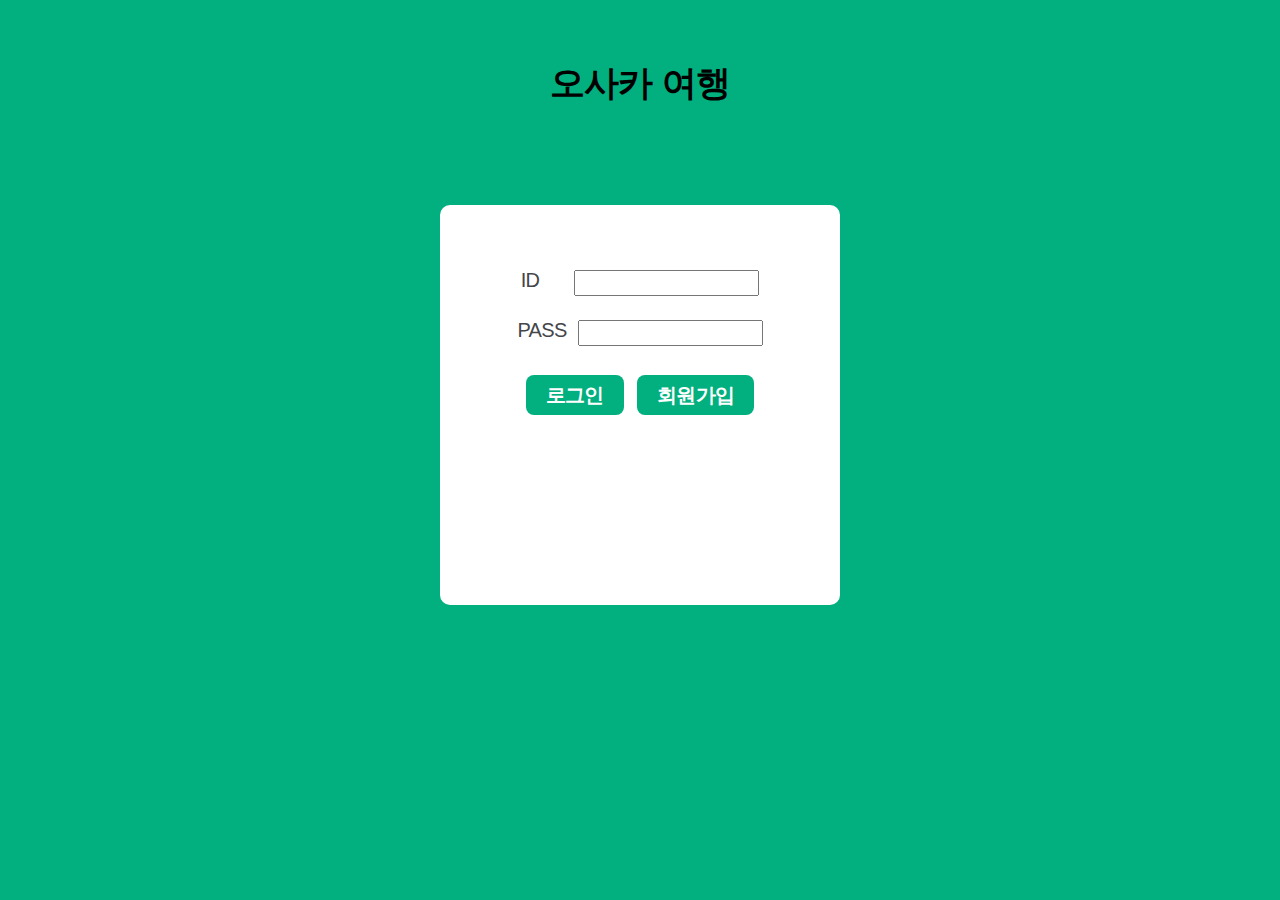
<file: login.htm>
<!doctype html>
<html lang="ko">
<head>
<title></title>
<meta charset="utf-8">

<meta http-equiv="Content-Security-Policy" content="default-src *; style-src 'self' 'unsafe-inline'; script-src 'self' 'unsafe-inline' 'unsafe-eval'">

<meta name="msapplication-tap-highlight" content="no">
<meta name="viewport" content="user-scalable=no, initial-scale=1, maximum-scale=1.0, minimum-scale=1.0, width=device-width, viewport-fit=cover">
<meta name="color-scheme" content="light dark">
<link rel="stylesheet" href="css/style.css">
<script src="js/jquery.min.js"></script>

</head>
<!-- <script>
	$('body').ready( function() {
		window.setTimeout(() => {
			$( 'body' ).removeClass( 'fade' );
      	}, 800); 
      });
</script> -->
<body class="app_index">
	
<header>
	<div class="wrap">
		<h1 id="docTitle"></h1>
	</div>
</header>

<div id="content" class="content">
	<div class="wrap">	
		<div class="login_box">
            <div class="id_box">
                <span style="margin-right: 35px; line-height: 50px;">ID</span><span><input type="text"></span>
            </div>
            <div class="pass_box">
                <span style="margin-right: 11px; line-height: 50px;">PASS</span><span><input type="password"></span>
            </div>
            <div class="btn_box">
                <a href="#" class="login_btn">로그인</a>
                <a href="#" class="login_btn">회원가입</a>
            </div>
        </div>
	<div>
</div>

<script src="js/app.common.js"></script>
<script src="db/memberList.js"></script>
<script>
let isId = false;
let isPass = false;

    $('.btn_box > a:first-child').click(function() {
        let id = $('.id_box>span>input').val();
        let pass = $('.pass_box>span>input').val()
        console.log(id, pass)
            for(let i = 0; i < getMembers.length; i++) {
            let data = getMembers[i];
            let user_id = data[0];
            let user_pass = data[1];
            if(user_id === id) {
                isId = true;
            }
            if(user_pass === pass) {
                isPass = true;
            }
        }
        console.log(isId, isPass)
        // 로그인
        if(isId === true && isPass === true) {
                location.href = "index.htm";
        }

        // 로그인 값 판단
        if(!isId) alert('아이디를 확인해주세요.')
        if(!isPass) alert('비밀번호를 확인해주세요.')

        window.localStorage.setItem('login', 'true');
    })

    

    
</script>
</body>
</html>
</file>
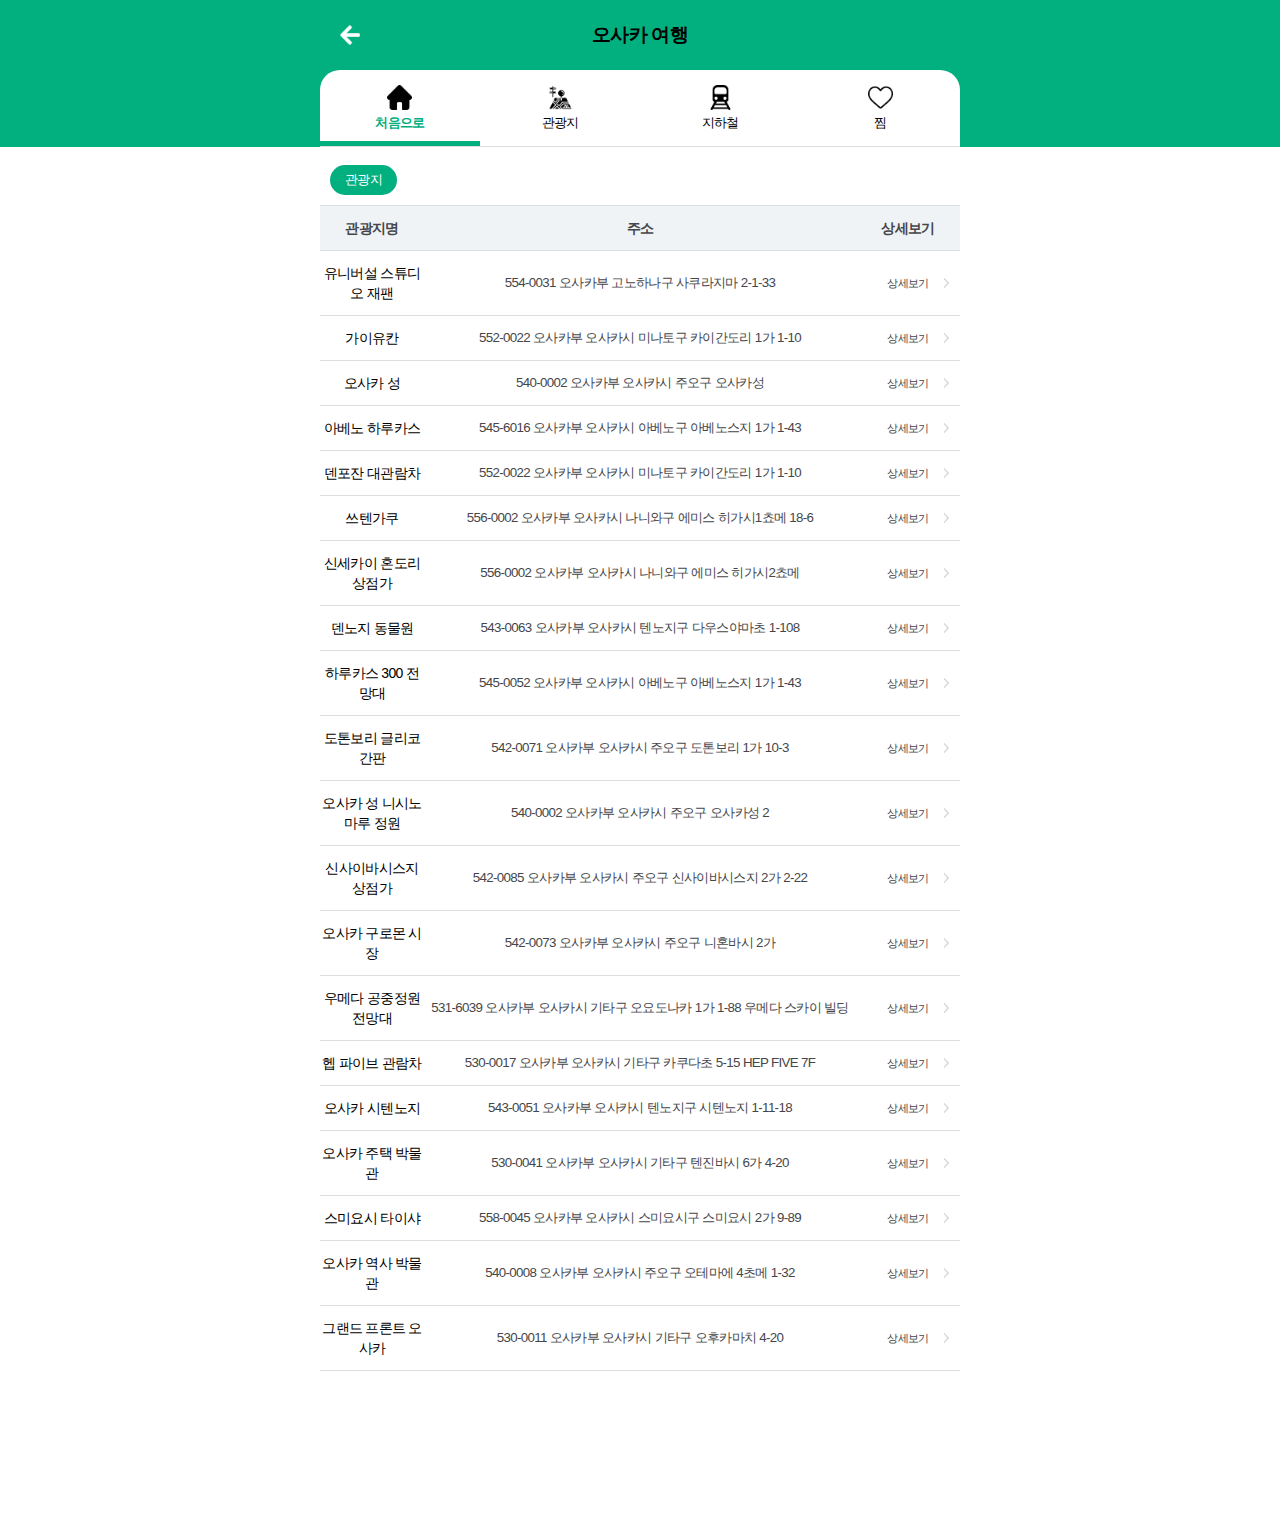
<file: m1.htm>
<!doctype html>
<html lang="ko">
<head>
<title></title>
<meta charset="utf-8">

<meta http-equiv="Content-Security-Policy" content="default-src *; style-src 'self' 'unsafe-inline'; script-src 'self' 'unsafe-inline' 'unsafe-eval'">

<meta name="msapplication-tap-highlight" content="no">
<meta name="viewport" content="user-scalable=no, initial-scale=1, maximum-scale=1.0, minimum-scale=1.0, width=device-width, viewport-fit=cover">
<meta name="color-scheme" content="light dark">
<link rel="stylesheet" href="css/style.css">
<script src="js/jquery.min.js"></script>
</head>

<body class>

<header>
	<div class="wrap">
		<h1 id="docTitle"></h1>
		<a href="#" class="Left"><img src="img/arrow_left.png" alt="back" onClick="javascript:history.back(-1);"></a>
	</div>

	<nav>
		<ul class="wrap">
			<li id="menuOn_0"><a href="index.htm" id="appMenu0"><img src="img/home.png">처음으로</a></li>
			<li id="menuOn_1"><a href="m1.htm?menu=1" id="appMenu1"><img src="img/tour.png">관광지</a></li>
			<li id="menuOn_2"><a href="m2.htm?menu=2" id="appMenu2"><img src="img/subway.png">지하철</a></li>
			<li id="menuOn_3"><a href="m3.htm?menu=3" id="appMenu3"><img src="img/like.png">찜</a></li>
		</ul>
	</nav>
</header>

<div id="content" class="content">
	<div class="wrap">
		<h2>관광지</h2>

		<div id="m_content" class="m_content">
			<table class="m1_title">
				<tr>
					<td class="bus_num">관광지명</td>
					<td class="bus_info">주소</td>
					<td class="bus_view">상세보기</td>
				</tr>
			</table>

			<div id="BusContent">

			<!-- <a id="cont1" href="#">
				<table class="m1_list">
					<tr>
						<td class="bus_num">급행1</td>
						<td class="bus_info">안동터미널 <img src="img/arrow.png"> 경북도청</td>
						<td class="bus_view">상세보기</td>
					</tr>
				</table>
			</a>

			<a id="cont2" href="#">
				<table class="m1_list">
					<tr>
						<td class="bus_num">순환1</td>
						<td class="bus_info">안동터미널 <img src="img/arrow.png"> 안동터미널</td>
						<td class="bus_view">상세보기</td>
					</tr>
				</table>
			</a>

			<a id="cont3" href="#">
				<table class="m1_list">
					<tr>
						<td class="bus_num">순환2</td>
						<td class="bus_info">안동터미널 <img src="img/arrow.png"> 안동터미널</td>
						<td class="bus_view">상세보기</td>
					</tr>
				</table>
			</a> -->

			</div>

		</div>

	<div>
</div>

<script src="js/app.common.js"></script>
<script src="db/RouteList.js"></script>
<!-- <script src="js/pageTransition.js"></script> -->

<script>
// pageTransition($('a'));
console.log($('a'));
var busContent = "";
var Cnt = 0;
console.log(menu)

for(var i=0; i < getRouteList.length; i++) {

	var Data = getRouteList[i];
	var routeId = Data[0];
	var name = Data[1];
	var lat = Data[2];
	var lon = Data[3];
	var address = Data[4];
	var fee = Data[5];
	var img = Data[6];
	var like = Data[7];

		busContent  += '<a id="' + routeId + '" href="m1_1.htm?menu=' + menu + '&routeid=' + routeId + '" data-ajax="false">'
						+  '<table class="m1_list">'
						+  '<tr>'
						+  '  <td class="bus_num">' + name + '</td>'
						+  '  <td class="bus_info">' + address + '</td>'
						+  '  <td class="bus_view">상세보기</td>'
						+  '</tr>'
						+  '</table>'
						+  '</a>';

	Cnt++;
}

console.log(getRouteList[menu]);

// 데이터 개수가 1개 이상이면 html 초기화후 데이터를 집어넣어라
if (Cnt > 0) {
	$('#BusContent').html("");
	$('#BusContent').html(busContent);
}
// $(body).classList.add("reveal");
</script>

</body>
</html>
</file>
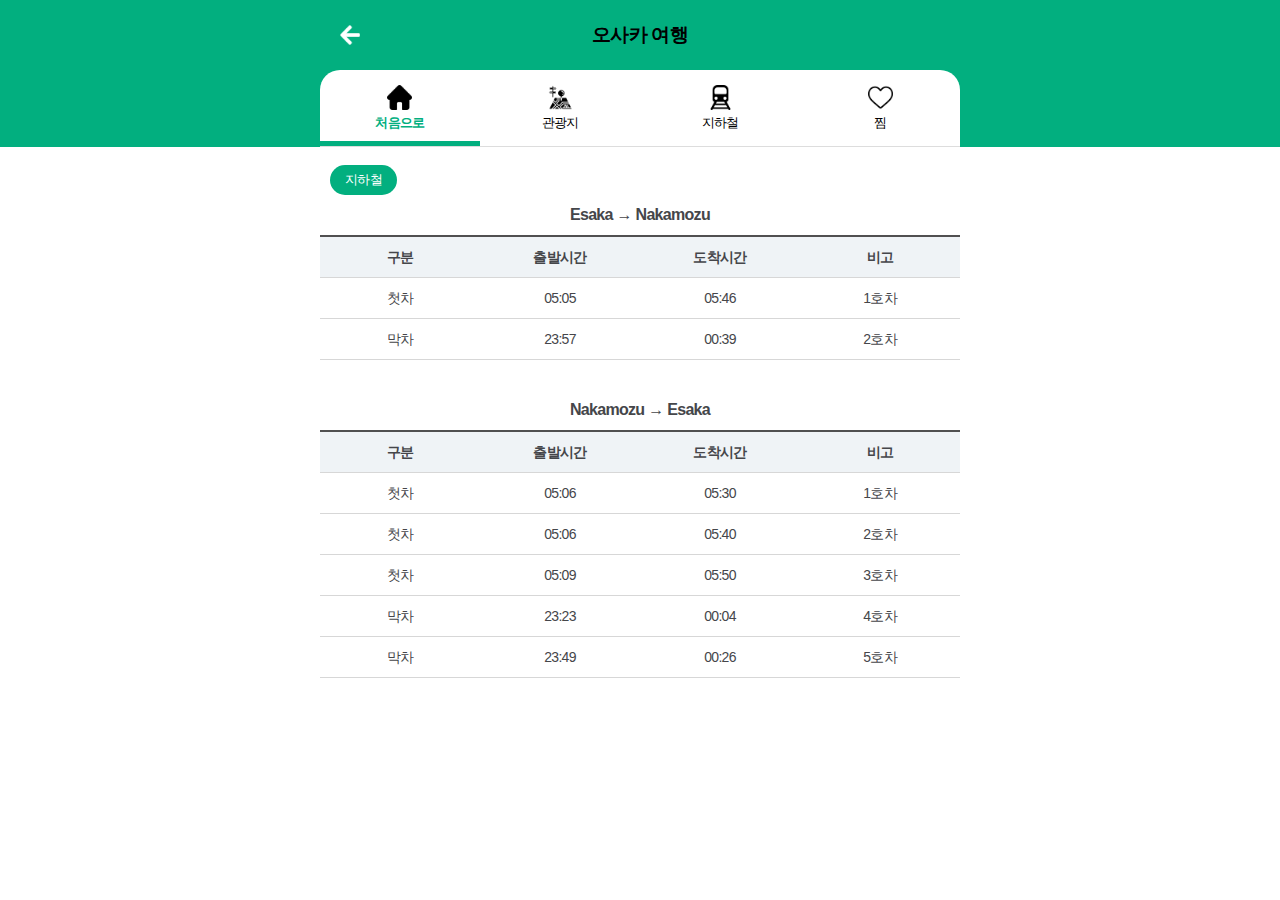
<file: m2.htm>
<!doctype html>
<html lang="ko">
<head>
<title></title>
<meta charset="utf-8">

<meta http-equiv="Content-Security-Policy" content="default-src *; style-src 'self' 'unsafe-inline'; script-src 'self' 'unsafe-inline' 'unsafe-eval'">

<meta name="msapplication-tap-highlight" content="no">
<meta name="viewport" content="user-scalable=no, initial-scale=1, maximum-scale=1.0, minimum-scale=1.0, width=device-width, viewport-fit=cover">
<meta name="color-scheme" content="light dark">
<link rel="stylesheet" href="css/style.css">
<script src="js/jquery.min.js"></script>
</head>

<body>

<header>
	<div class="wrap">
		<h1 id="docTitle"></h1>
		<a href="#" class="Left"><img src="img/arrow_left.png" alt="back" onClick="javascript:history.back(-1);"></a>
	</div>

	<nav>
		<ul class="wrap">
			<li id="menuOn_0"><a href="index.htm" id="appMenu0"><img src="img/home.png">처음으로</a></li>
			<li id="menuOn_1"><a href="m1.htm?menu=1" id="appMenu1"><img src="img/tour.png">관광지</a></li>
			<li id="menuOn_2"><a href="m2.htm?menu=2" id="appMenu2"><img src="img/subway.png">지하철</a></li>
			<li id="menuOn_3"><a href="m3.htm?menu=3" id="appMenu3"><img src="img/like.png">찜</a></li>
		</ul>
	</nav>
</header>

<div id="content" class="content">
	<div class="wrap">
		<h2>지하철</h2>

		<div id="m_content" class="m_content">

			<div id="BusContent"></div>

		</div>

	<div>
</div>

<script src="js/app.common.js"></script>
<script src="db/IntBusList.js"></script>

<script>
$('#BusContent').html("");

var busContent = "";

for(var i=0; i < getIntBusKey.length; i++) {
// 정렬, 노선Key, 출발지, 도착지

	var Data = getIntBusKey[i];
	var routeId = Data[0];
	var stStationNm = Data[1];
	var edStationNm = Data[2];

	busContent  = '<table class="m2_timetable">'
					+  '<caption>' + stStationNm + ' → ' + edStationNm + '</caption>'
					+  '<thead>'
					+  '  <tr>'
					+  '    <th>구분</td>'
					+  '    <th>출발시간</td>'
					+  '    <th>도착시간</td>'
					+  '    <th>비고</td>'
					+  '  </tr>'
					+  '</thead>'
					+  '<tbody>';


	for(var j=0; j < getIntBusList.length; j++) {
		var Data2 = getIntBusList[j];

		var routeId2         = Data2[0];
		var startvehicletime = Data2[1];
		var endvehicletime   = Data2[2];
		var memo             = Data2[3];
		var type 			 = Data2[4];

		if (routeId != routeId2) {
			continue;
		}

		busContent  += '<tr>'
						+  '<td>' + type + '</td>'
						+  '<td>' + startvehicletime + '</td>'
						+  '<td>' + endvehicletime + '</td>'
						+  '<td>' + memo + '</td>'
						+  '</tr>';

	}

	busContent  += '</tbody>'
					+  '</table>';

	$('#BusContent').append(busContent);

}

</script>

</body>
</html>
</file>
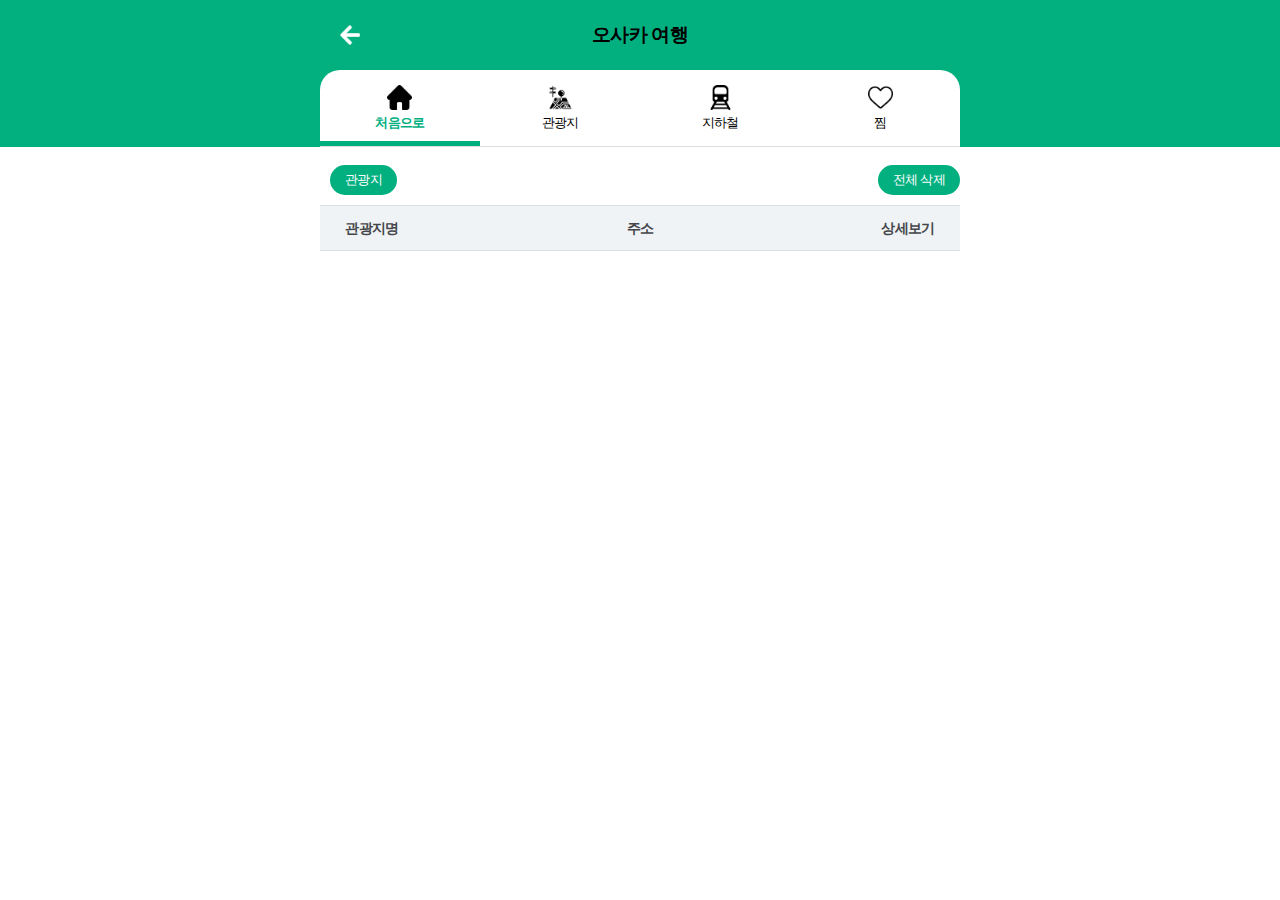
<file: m3.htm>
<!doctype html>
<html lang="ko">
<head>
<title></title>
<meta charset="utf-8">

<meta http-equiv="Content-Security-Policy" content="default-src *; style-src 'self' 'unsafe-inline'; script-src 'self' 'unsafe-inline' 'unsafe-eval'">

<meta name="msapplication-tap-highlight" content="no">
<meta name="viewport" content="user-scalable=no, initial-scale=1, maximum-scale=1.0, minimum-scale=1.0, width=device-width, viewport-fit=cover">
<meta name="color-scheme" content="light dark">
<link rel="stylesheet" href="css/style.css">
<script src="js/jquery.min.js"></script>
</head>

<body>

<header>
	<div class="wrap">
		<h1 id="docTitle"></h1>
		<a href="#" class="Left"><img src="img/arrow_left.png" alt="back" onClick="javascript:history.back(-1);"></a>
	</div>

	<nav>
		<ul class="wrap">
			<li id="menuOn_0"><a href="index.htm" id="appMenu0"><img src="img/home.png">처음으로</a></li>
			<li id="menuOn_1"><a href="m1.htm?menu=1" id="appMenu1"><img src="img/tour.png">관광지</a></li>
			<li id="menuOn_2"><a href="m2.htm?menu=2" id="appMenu2"><img src="img/subway.png">지하철</a></li>
			<li id="menuOn_3"><a href="m3.htm?menu=3" id="appMenu3"><img src="img/like.png">찜</a></li>
		</ul>
	</nav>
</header>

<div id="content" class="content">
	<div class="wrap">
		<h2>관광지</h2>
		<h2 class="reset" style="float: right;"><a href="m3.htm?menu=3" style="color: white;"> 전체 삭제</a></h2>
		<div id="m_content" class="m_content">
			<table class="m1_title">
				<tr>
					<td class="bus_num">관광지명</td>
					<td class="bus_info">주소</td>
					<td class="bus_view">상세보기</td>
				</tr>
			</table>

			<div id="BusContent">

			<!-- <a id="cont1" href="#">
				<table class="m1_list">
					<tr>
						<td class="bus_num">급행1</td>
						<td class="bus_info">안동터미널 <img src="img/arrow.png"> 경북도청</td>
						<td class="bus_view">상세보기</td>
					</tr>
				</table>
			</a>

			<a id="cont2" href="#">
				<table class="m1_list">
					<tr>
						<td class="bus_num">순환1</td>
						<td class="bus_info">안동터미널 <img src="img/arrow.png"> 안동터미널</td>
						<td class="bus_view">상세보기</td>
					</tr>
				</table>
			</a>

			<a id="cont3" href="#">
				<table class="m1_list">
					<tr>
						<td class="bus_num">순환2</td>
						<td class="bus_info">안동터미널 <img src="img/arrow.png"> 안동터미널</td>
						<td class="bus_view">상세보기</td>
					</tr>
				</table>
			</a> -->

			</div>

		</div>

	<div>
</div>

<script src="js/app.common.js"></script>
<script src="db/RouteList.js"></script>

<script>
var busContent = "";
var Cnt = 0;
console.log(menu)
// const val = window.localStorage.getItem('mark')

    
for(var i=0; i < getRouteList.length; i++) {
    var val = window.localStorage.getItem('mark' + (i+1));
    if(val == 1) {
        console.log(val)
        var Data = getRouteList[i];
        var routeId = Data[0];
        var name = Data[1];
        var lat = Data[2];
        var lon = Data[3];
        var address = Data[4];
        var fee = Data[5];
        var img = Data[6];
        var like = Data[7];

        busContent  += '<a id="' + routeId + '" href="m1_1.htm?menu=' + menu + '&routeid=' + routeId + '" data-ajax="false">'
                    +  '<table class="m1_list">'
                    +  '<tr>'
                    +  '  <td class="bus_num">' + name + '</td>'
                    +  '  <td class="bus_info">' + address + '</td>'
                    +  '  <td class="bus_view">상세보기</td>'
                    +  '</tr>'
                    +  '</table>'
                    +  '</a>';
        Cnt++;
    } 
}


console.log(localStorage)


// 데이터 개수가 1개 이상이면 html 초기화후 데이터를 집어넣어라
if (Cnt > 0) {
	$('#BusContent').html("");
	$('#BusContent').html(busContent);
}

$('.reset').click(function() {
	window.localStorage.clear();
})

</script>

</body>
</html>
</file>
<file: css/style.css>
/* iOS 상단 여백
header {padding-top:60px !important;}
.content {margin-top:180px !important;}
/* iOS 상단 여백 */

// iOS 11.0 버전
constant(safe-area-inset-top)
constant(safe-area-inset-right)
constant(safe-area-inset-bottom)
constant(safe-area-inset-left)
// iOS 11.2 이상
env(safe-area-inset-top)
env(safe-area-inset-right)
env(safe-area-inset-bottom)
env(safe-area-inset-left)


body,div,dl,dt,dd,ul,ol,li,h1,h2,h3,h4,h5,h6,form,fieldset,p,input {
  margin: 0;
  padding: 0;
  text-shadow: none;
}
img,
fieldset,
iframe {
  max-width: 100%;
  margin: 0;
  border: 0 solid transparent;
  vertical-align: top;
}
ul li {
  list-style: none;
}
em,
address {
  font-style: normal;
}
hr,
button img {
  border: 0;
}
button {
  margin: 0;
  padding: 0;
  border: 0;
  background: none;
}
*:first-child + html img {
  margin-right: -1px;
}

body {
  background-color: #fff;
  opacity: 1;
  transition-duration: 1s;
  transition-property: opacity;
}

body.fade {
  opacity: 0;
}

body,
table,
tr,
td,
div,
form,
textarea {
  font-family: "나눔고딕", "NanumGothic", "NanumGothicWeb", "맑은 고딕",
    "Malgun Gothic", "돋움", dotum, Helvetica, sans-serif;
  font-size: 14px;
  color: #45464a;
  letter-spacing: -0.05em;
  margin: 0px;
  padding: 0px;
  line-height: 20px;
}

/* link*/
a {
  text-decoration: none;
}
a,
a:link,
a:visited,
a:hover,
a:active,
a:focus {
  text-decoration: none;
  color: #555;
}

.wrap {
  clear: both;
  display: block;
  overflow: hidden;
  width: 100%;
  max-width: 640px;
  margin: 0 auto;
}

.login_box {
  /* position: relative; */
  margin: 0 auto;
  width: 400px;
  height: 400px;
  border-radius: 10px;
  background-color: white;
}

.login_box .id_box {
  display: inline-block;
  width: 300px;
  height: 50px;
  /* background-color: red; */
  margin: 0 auto;
  margin-top: 50px;
}

.login_box .id_box > span {
  margin-top: 10px;
  font-size: 20px;
}

.login_box .id_box > span > input {
  display: inline-block;
  height: 20px;
  line-height: 50px;
}

.login_box .pass_box {
  display: inline-block;
  width: 300px;
  height: 50px;
  /* background-color: red; */
  margin: 0 auto;
  /* margin-top: 5px; */
}

.login_box .pass_box > span {
  margin-top: 10px;
  font-size: 20px;
}

.login_box .pass_box > span > input {
  display: inline-block;
  height: 20px;
  line-height: 50px;
}

.login_box .btn_box {
  margin-top: 20px;
}

.login_box .btn_box .login_btn {
  display: inline-block;
  padding: 10px 20px;
  border: none;
  color: #fff;
  margin: 0 5px;
  font-size: 20px;
  font-weight: 600;
  border-radius: 8px;
  background-color: #02af7f;
  cursor: pointer;
}

.Left {
  float: left;
}
.Right {
  float: right;
}

/* 헤더 */
header {
  float: left;
  position: fixed;
  z-index: 99;
  width: 100%;
  padding-top: 20px;
  background-color: #02af7f;
}
header a {
  color: #555;
}
header .Left,
header .Right {
  position: relative;
  top: -25px;
  margin: 0 20px;
}
header h1 {
  clear: both;
  display: block;
  overflow: hidden;
  width: 100%;
  padding: 0;
  margin: 5px auto;
  font-size: 14pt;
  color: black;
  text-align: center;
}
header img {
  width: 20px;
}

/* 내비게이션 */
nav {
  clear: both;
  display: block;
  overflow: hidden;
  width: 100%;
  max-width: 640px;
  margin: 0 auto;
  border-top-left-radius: 20px;
  border-top-right-radius: 20px;
  border-bottom: 1px solid #ddd;
  background-color: #fff;
}
nav ul {
  padding: 0;
  margin: 0;
}
nav ul li {
  display: inline-block;
  float: left;
  width: 25%;
  text-align: center;
}
nav ul li a {
  display: inline-block;
  padding: 10px 0 8px 0;
  font-size: 10pt;
  color: #000 !important;
}
nav ul li img {
  display: block;
  width: 25px;
  margin: 5px auto 3px auto;
  text-align: center;
}
nav ul li.on {
  border-bottom: 5px solid #02af7f;
}
nav ul li.on a {
  font-weight: 600;
  color: #02af7f !important;
}

/* 콘텐츠 영역 */
.content {
  float: left;
  width: 100%;
  padding-bottom: 150px;
  margin-top: 145px;
}

.content h2 {
  float: left;
  padding: 5px 15px;
  margin: 20px 0 10px 10px;
  font-size: 10pt;
  font-weight: 400;
  color: #fff;
  border-radius: 30px;
  background-color: #02af7f;
}

/* 폰트 컬러 */
.font_blue {
  color: #0066ff;
}
.font_gray {
  color: #888;
}
.font_green {
  color: #0db100;
}
.font_red {
  color: #ff3333;
}

/* index.htm */
.app_index {
  background-color: #02af7f;
}
.app_index header,
.app_index .content {
  padding-top: 60px;
}
.app_index header h1 {
  font-size: 26pt;
  line-height: 36px;
}
.app_index .content .wrap {
  text-align: center;
}
.app_index .content .wrap img {
  height: 200px;
  margin-bottom: 80px;
}
.app_index .content .wrap a {
  display: inline-block;
  padding: 10px 20px;
  margin: 0 5px;
  font-size: 20px;
  font-weight: 600;
  border-radius: 8px;
  /* background-color: #fff; */
}

.main_btn {
  background-color: #fff;
}

/* 시내버스 */
.m_content {
  float: left;
  width: 100%;
}
.m1_title {
  border-top: 1px solid #ddd;
  background-color: #eff3f6;
}
.m1_title,
.m1_list {
  float: left;
  width: 100%;
  margin: 0;
  border-bottom: 1px solid #ddd;
}
.m1_title td,
.m1_list td {
  padding: 10px 0;
  text-align: center;
}

.m1_title td {
  font-weight: bold;
}
.m1_title td.bus_num,
.m1_list td.bus_num,
.m1_title td.bus_view,
.m1_list td.bus_view {
  width: 100px;
}
.m1_list td.bus_num {
  color: black;
}
.m1_list td.bus_info {
  font-size: 10pt;
}
.m1_list td.bus_info img {
  height: 8px;
  vertical-align: middle;
}
.m1_list td.bus_view {
  font-size: 8pt;
  background: url(../img/icon_arrow.png) no-repeat 90% 50%;
  background-size: 5px;
}

.m1_list td.bus_num:hover,
.m1_list td.bus_info:hover,
.m1_list td.bus_view:hover {
  cursor: pointer;
  color: #02af7f;
}

.m1_view {
  position: relative;
  float: left;
  width: 100%;
  padding: 5px 0 10px 0;
  margin: 5px 0;
  line-height: 24px;
  border-bottom: 1px solid #ddd;
}

.m1_view > img:first-child {
  position: absolute;
  top: 10px;
  right: 10px;
  transition: all 0.5s;
  /* background-color: white; */
}

.m1_view > img:last-child {
  border-radius: 10px;
}

.m1_view dt {
  float: left;
  width: 120px;
  font-weight: 600;
  text-align: center;
  background-repeat: no-repeat;
  background-position: 15px 50%;
  background-size: auto 15px;
}
.m1_view:nth-child(1) dt {
  background-image: url(../img/sign.png);
}
.m1_view:nth-child(2) dt {
  background-image: url(../img/sign.png);
}
.m1_view:nth-child(3) dt {
  background-image: url(../img/location.png);
}
.m1_view:nth-child(4) dt {
  background-image: url(../img/money.png);
}
.m1_view dd {
  float: left;
  width: calc(100% - 130px);
  padding: 0;
  margin: 0;
}

/* 시외버스 */
.m2_timetable {
  width: 100%;
  margin-bottom: 40px;
  border-top: 2px solid #505050;
  border-collapse: collapse;
}
.m2_timetable caption {
  padding-bottom: 10px;
  font-size: 16px;
  font-weight: 600;
}
.m2_timetable th,
.m2_timetable td {
  width: 25%;
  padding: 10px 0;
  text-align: center;
  border-bottom: 1px solid #d7d7d7;
}
.m2_timetable th {
  background-color: #eff3f6;
}
</file>
